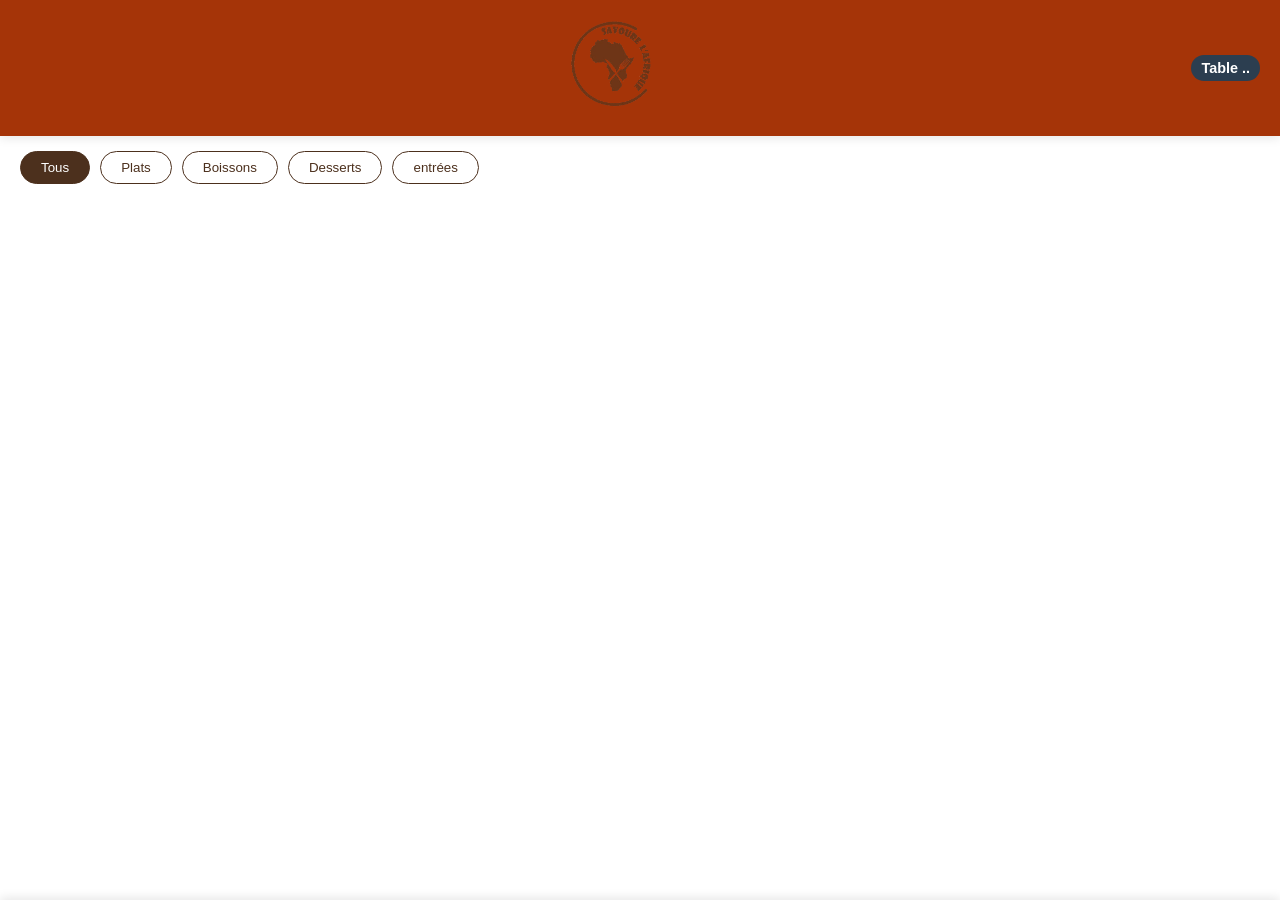
<file: index.html>
<!DOCTYPE html>
<html lang="fr">
<head>
    <meta charset="UTF-8">
    <meta name="viewport" content="width=device-width, initial-scale=1.0">
    <title>Savourd'afrique - Menu</title>
    <link rel="stylesheet" href="client.css">
</head>
<body>

    <header>
        <img src="images/logo1.png" alt="Logo" class="logo">
        <!-- <h1>Savourd'afrique</h1> -->
        <div class="table-badge" id="table-display">Table ..</div>
    </header>
    <div class="category-filters">
      <button class="filter-btn active" data-cat="tous">Tous</button>
      <button class="filter-btn" data-cat="Plats">Plats</button>
      <button class="filter-btn" data-cat="Boissons">Boissons</button>
      <button class="filter-btn" data-cat="Desserts">Desserts</button>
      <button class="filter-btn" data-cat="entrées">entrées</button>
    </div>
    <main id="menu-container" class="menu-section">
        </main>

    <div class="floating-cart" id="cart-bar">
        <div class="cart-summary" id="cart-text">0 article - 0.00 €</div>
        <button class="btn-checkout" id="btn-checkout">Commander</button>
    </div>

    <div id="modal-overlay" class="overlay">
        <div class="modal">
            <h3>Confirmer la commande ?</h3>
            <p id="modal-details">Table 5 • Total: 14.50 €</p>
            <div class="modal-btns">
                <button class="btn-cancel" id="btn-cancel">Annuler</button>
                <button class="btn-confirm" id="btn-confirm">Envoyer en cuisine</button>
            </div>
        </div>
    </div>

    <div id="options-overlay" class="overlay">
        <div class="modal">
            <h3 id="opt-title">Personnaliser</h3>
            <p>Choisissez votre accompagnement :</p>
            <div id="options-list" class="options-container"></div>
            <div class="modal-btns">
                <button class="btn-cancel" onclick="closeOptions()">Annuler</button>
                <button class="btn-confirm" id="btn-add-final">Ajouter au panier</button>
            </div>
        </div>
    </div>

    <script src="https://cdn.socket.io/4.6.1/socket.io.min.js"></script>
    <script src="client.js"></script>
</body>
</html>
</file>
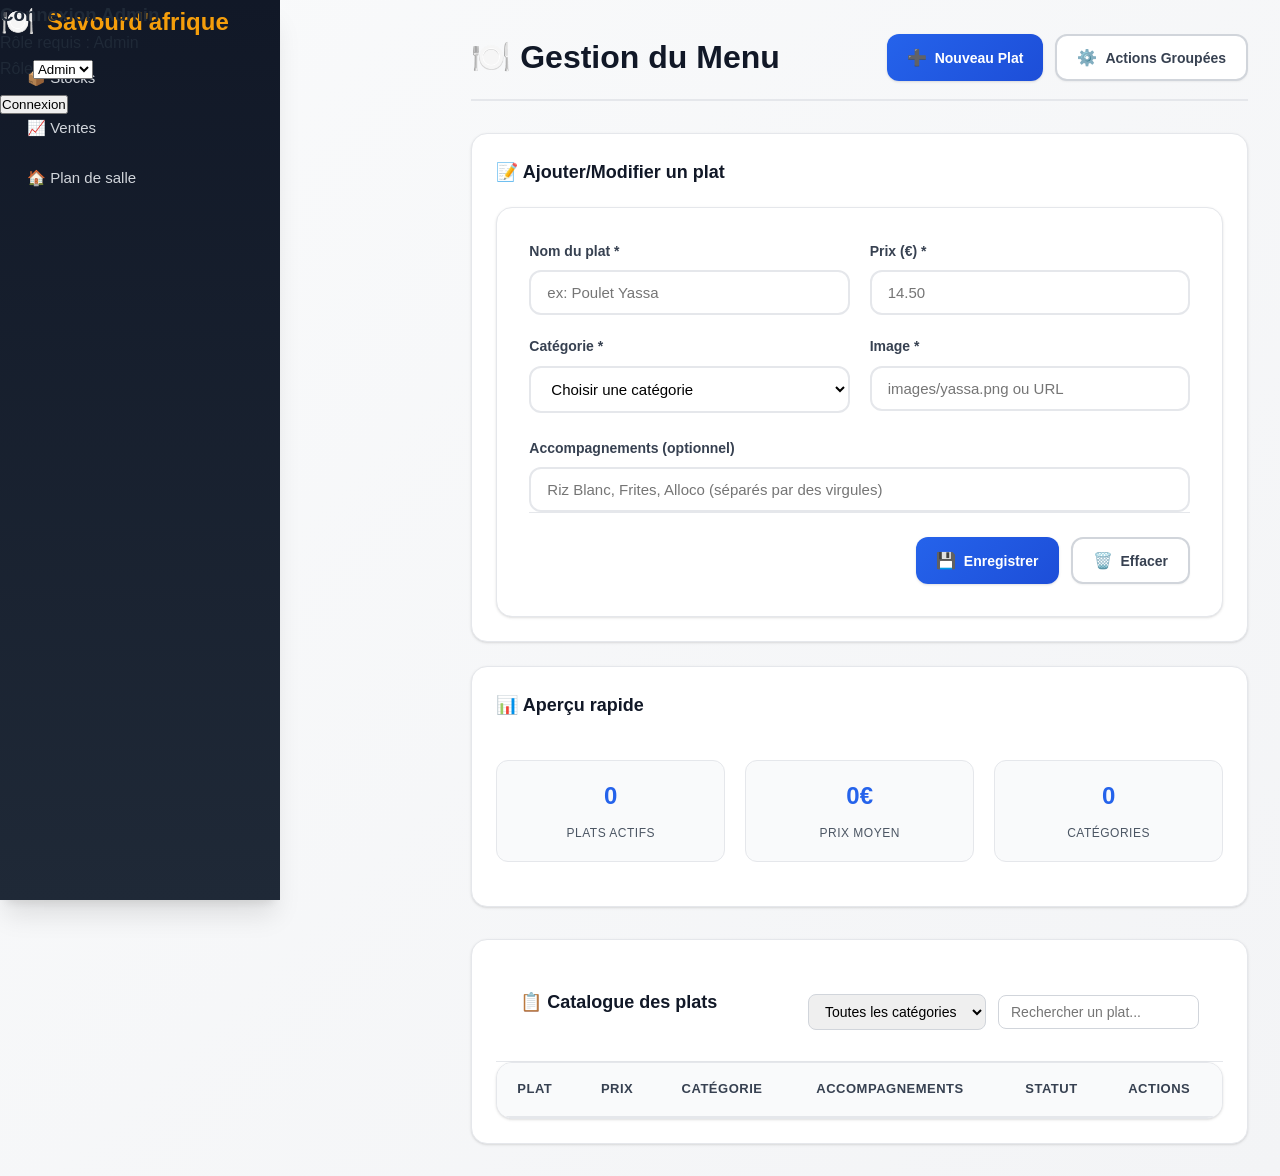
<file: admin.html>
<!DOCTYPE html>
<html lang="fr">
<head>
    <meta charset="UTF-8">
    <meta name="viewport" content="width=device-width, initial-scale=1.0">
    <title>Dashboard Admin - Savourd'afrique</title>
    <link rel="stylesheet" href="admin.css">
</head>
<body>

    <div id="login-overlay" class="overlay" style="display:flex; z-index:2000;">
        <div class="modal" style="max-width:320px;">
            <h3>Connexion Admin</h3>
            <p>Rôle requis : Admin</p>
            <div class="modal-row"><label>Rôle</label><select id="login-role"><option value="Admin">Admin</option></select></div>
            <div class="modal-btns" style="margin-top:10px;"><button class="btn-confirm" id="btn-login">Connexion</button></div>
        </div>
    </div>

    <aside class="sidebar">
        <h2>Savourd'afrique</h2>
        <nav>
            <button onclick="showSection('stocks')">📦 Stocks</button>
            <button onclick="showSection('ventes')">📈 Ventes</button>
            <button onclick="showSection('salle')">🏠 Plan de salle</button>
        </nav>
    </aside>

    <main class="content">
        <section id="stocks" class="admin-section">
            <div class="section-header">
                <h1>🍽️ Gestion du Menu</h1>
                <div class="header-actions">
                    <button id="add-new-item" class="btn-primary" onclick="clearMenuForm()">
                        <span class="btn-icon">➕</span> Nouveau Plat
                    </button>
                    <button id="bulk-actions" class="btn-secondary">
                        <span class="btn-icon">⚙️</span> Actions Groupées
                    </button>
                </div>
            </div>

            <div class="dashboard-grid">
                <div class="dashboard-card">
                    <h3>📝 Ajouter/Modifier un plat</h3>
                    <form id="menu-form" class="menu-form modern" onsubmit="return false;">
                        <div class="form-grid">
                            <div class="form-group">
                                <label for="plat-name">Nom du plat *</label>
                                <input type="text" id="plat-name" placeholder="ex: Poulet Yassa" required>
                            </div>
                            <div class="form-group">
                                <label for="plat-price">Prix (€) *</label>
                                <input type="number" id="plat-price" step="0.01" min="0" placeholder="14.50" required>
                            </div>
                            <div class="form-group">
                                <label for="plat-category">Catégorie *</label>
                                <select id="plat-category" required>
                                    <option value="">Choisir une catégorie</option>
                                    <option value="Plats">🍽️ Plats</option>
                                    <option value="Boissons">🥤 Boissons</option>
                                    <option value="Desserts">🍰 Desserts</option>
                                    <option value="Entrée">🥗 entrées</option>
                                </select>
                            </div>
                            <div class="form-group">
                                <label for="plat-image">Image *</label>
                                <input type="text" id="plat-image" placeholder="images/yassa.png ou URL" required>
                            </div>
                        </div>
                        <div class="form-group full-width">
                            <label for="plat-acc">Accompagnements (optionnel)</label>
                            <input type="text" id="plat-acc" placeholder="Riz Blanc, Frites, Alloco (séparés par des virgules)">
                        </div>
                        <div class="form-actions">
                            <button id="add-menu-item" type="button" class="btn-primary">
                                <span class="btn-icon">💾</span> Enregistrer
                            </button>
                            <button id="clear-menu-form" type="button" class="btn-secondary">
                                <span class="btn-icon">🗑️</span> Effacer
                            </button>
                        </div>
                    </form>
                </div>

                <div class="dashboard-card">
                    <h3>📊 Aperçu rapide</h3>
                    <div class="menu-preview">
                        <div class="preview-stats">
                            <div class="preview-stat">
                                <span class="stat-number" id="total-menu-items">0</span>
                                <span class="stat-label">Plats actifs</span>
                            </div>
                            <div class="preview-stat">
                                <span class="stat-number" id="avg-price">0€</span>
                                <span class="stat-label">Prix moyen</span>
                            </div>
                            <div class="preview-stat">
                                <span class="stat-number" id="categories-count">0</span>
                                <span class="stat-label">Catégories</span>
                            </div>
                        </div>
                    </div>
                </div>
            </div>

            <div class="dashboard-card full-width">
                <div class="table-header">
                    <h3>📋 Catalogue des plats</h3>
                    <div class="table-filters">
                        <select id="category-filter">
                            <option value="">Toutes les catégories</option>
                            <option value="Plats">🍽️ Plats</option>
                            <option value="Boissons">🥤 Boissons</option>
                            <option value="Desserts">🍰 Desserts</option>
                            <option value="Entrée">🥗 entrées</option>
                        </select>
                        <input type="text" id="search-filter" placeholder="Rechercher un plat...">
                    </div>
                </div>
                <div class="table-container">
                    <table class="admin-table modern">
                        <thead>
                            <tr>
                                <th>Plat</th>
                                <th>Prix</th>
                                <th>Catégorie</th>
                                <th>Accompagnements</th>
                                <th>Statut</th>
                                <th>Actions</th>
                            </tr>
                        </thead>
                        <tbody id="stock-list"></tbody>
                    </table>
                </div>
            </div>
        </section>

        <section id="ventes" class="admin-section" style="display:none;">
            <div class="section-header">
                <h1>📊 Analyse des Ventes</h1>
                <div class="header-actions">
                    <button id="refresh-sales" class="btn-primary">
                        <span class="btn-icon">🔄</span> Actualiser
                    </button>
                    <button id="export-report" class="btn-secondary">
                        <span class="btn-icon">📥</span> Exporter CSV
                    </button>
                </div>
            </div>

            <div class="stats-overview">
                <div class="stat-card primary">
                    <div class="stat-icon">💰</div>
                    <div class="stat-content">
                        <h3>Chiffre d'Affaires</h3>
                        <p id="total-revenue" class="stat-value">0.00 €</p>
                        <small class="stat-change positive">+12.5% ce mois</small>
                    </div>
                </div>
                <div class="stat-card">
                    <div class="stat-icon">📋</div>
                    <div class="stat-content">
                        <h3>Total Commandes</h3>
                        <p id="total-orders" class="stat-value">0</p>
                        <small class="stat-change">Aujourd'hui</small>
                    </div>
                </div>
                <div class="stat-card">
                    <div class="stat-icon">🍽️</div>
                    <div class="stat-content">
                        <h3>Articles Vendus</h3>
                        <p id="total-items" class="stat-value">0</p>
                        <small class="stat-change">Ce soir</small>
                    </div>
                </div>
                <div class="stat-card">
                    <div class="stat-icon">⭐</div>
                    <div class="stat-content">
                        <h3>Note Moyenne</h3>
                        <p class="stat-value">4.8/5</p>
                        <small class="stat-change positive">+0.2 ce mois</small>
                    </div>
                </div>
            </div>

            <div class="dashboard-grid">
                <div class="dashboard-card">
                    <h3>🏆 Plats les plus populaires</h3>
                    <div id="popular-items" class="popular-items-list">
                        <!-- Rempli dynamiquement -->
                    </div>
                </div>

                <div class="dashboard-card">
                    <h3>📈 Évolution des ventes</h3>
                    <div id="sales-chart" class="chart-container">
                        <!-- Graphique dynamique -->
                    </div>
                </div>
            </div>

            <div class="dashboard-card full-width">
                <h3>📝 Historique des commandes</h3>
                <div class="table-container">
                    <table class="admin-table modern">
                        <thead>
                            <tr>
                                <th>Table</th>
                                <th>Montant</th>
                                <th>Statut</th>
                                <th>Date/Heure</th>
                                <th>Actions</th>
                            </tr>
                        </thead>
                        <tbody id="sales-list"></tbody>
                    </table>
                </div>
            </div>
        </section>

        <section id="salle" class="admin-section" style="display:none;">
            <h1>Plan de Salle</h1>
            <div class="floor-plan" id="floor-plan"></div>
        </section>
    </main>

    <script src="https://cdn.socket.io/4.6.1/socket.io.min.js"></script>
    <script src="admin.js"></script>
</body>
</html>
</file>
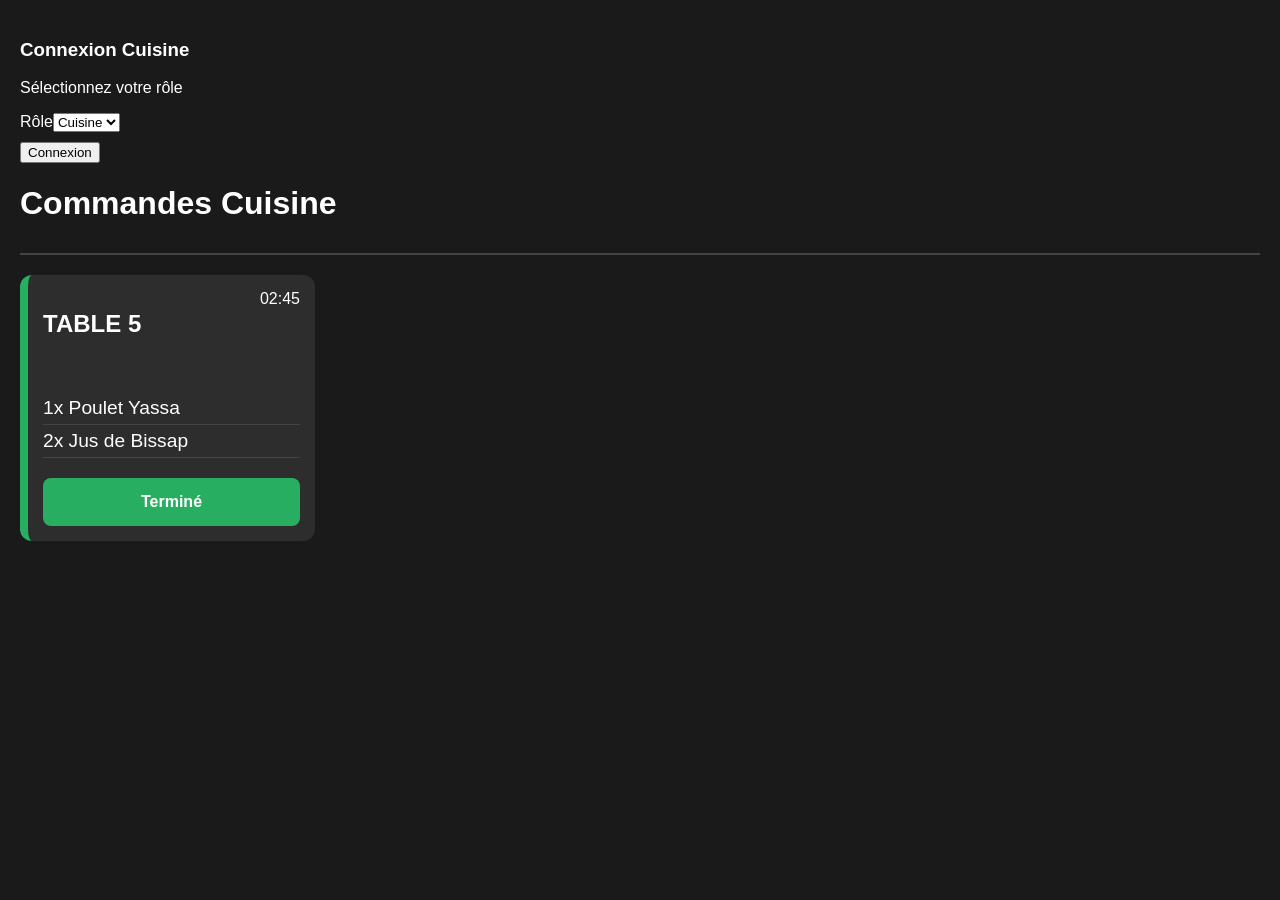
<file: cuisine.html>
<!DOCTYPE html>
<html lang="fr">
<head>
    <meta charset="UTF-8">
    <meta name="viewport" content="width=device-width, initial-scale=1.0">
    <title>Cuisine - Savourd'afrique</title>
    <link rel="stylesheet" href="cuisine.css">
</head>
<body>

    <div id="login-overlay" class="overlay" style="display:flex;">
        <div class="modal" style="max-width:320px;">
            <h3>Connexion Cuisine</h3>
            <p>Sélectionnez votre rôle</p>
            <div class="modal-row"><label>Rôle</label><select id="login-role"><option value="Cuisine">Cuisine</option></select></div>
            <div class="modal-btns" style="margin-top:10px;"><button class="btn-confirm" id="btn-login">Connexion</button></div>
        </div>
    </div>

    <header class="cuisine-header">
        <h1>Commandes Cuisine</h1>
        <div id="status-dot"></div>
    </header>

    <main id="orders-container" class="orders-grid">
        <div class="order-card">
            <div class="order-header">
                <h2>TABLE 5</h2>
                <span class="timer">02:45</span>
            </div>
            <ul class="order-items">
                <li>1x Poulet Yassa</li>
                <li>2x Jus de Bissap</li>
            </ul>
            <button class="btn-done">Terminé</button>
        </div>
    </main>

    <audio id="notif-sound" src="https://assets.mixkit.co/active_storage/sfx/2869/2869-preview.mp3"></audio>
    <script src="https://cdn.socket.io/4.6.1/socket.io.min.js"></script>
    <script src="cuisine.js"></script>
</body>
</html>
</file>
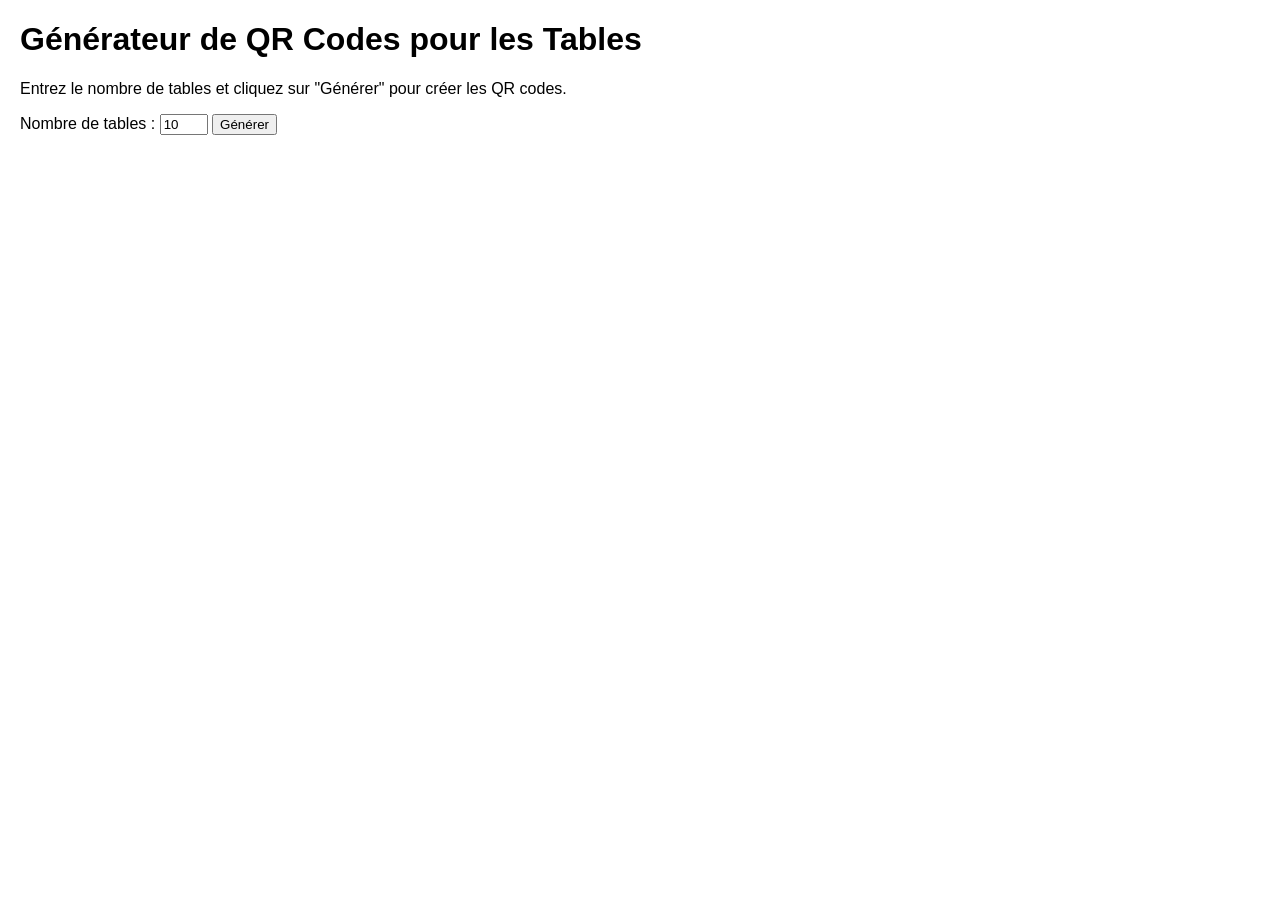
<file: qrcodes.html>
<!--<!DOCTYPE html>
<html lang="fr">
<head>
  <meta charset="utf-8">
  <meta name="viewport" content="width=device-width,initial-scale=1">
  <title>QR Codes avec SA au centre</title>
  <style>
    body { font-family: Arial, sans-serif; margin: 20px; background:#f7f7f7; }
    .controls { margin-bottom: 12px; }
    .qr-container { display:flex; flex-wrap:wrap; gap:20px; }
    .qr-item {
      background:#fff; border:1px solid #ddd; padding:12px; width:220px; box-sizing:border-box;
      text-align:center; box-shadow:0 1px 3px rgba(0,0,0,0.05);
    }
    .qr-canvas { display:block; margin:0 auto 8px; background:#fff; }
    .qr-actions { display:flex; gap:8px; justify-content:center; margin-top:8px; }
    button, a.download-link { background:#007bff; color:#fff; border:none; padding:6px 10px; border-radius:4px; cursor:pointer; text-decoration:none; font-size:14px; }
    button.secondary { background:#6c757d; }
    @media print {
      body * { visibility:hidden; }
      .print-area, .print-area * { visibility:visible; }
      .print-area { position:absolute; left:0; top:0; width:100%; }
    }
  </style>
</head>
<body>
  <h1>Générateur de QR Codes (SA au centre)</h1>

  <div class="controls">
    <label for="numTables">Nombre de tables :</label>
    <input type="number" id="numTables" value="10" min="1" max="50">
    <button id="generateBtn">Générer</button>
    <button id="printAllBtn" class="secondary">Imprimer tout</button>
  </div>

  <div id="qrContainer" class="qr-container"></div>

  <script>
    // Configuration
    const OUTPUT_SIZE = 300;      // taille du canvas final en px
    const BRAND_TEXT = 'SA';      // texte au centre
    const BRAND_BG = '#ffffff';   // couleur du rond central
    const BRAND_FG = '#000000';   // couleur du texte SA
    const LOGO_AS_IMAGE = false;  // true si tu veux utiliser une image logo au centre
    const LOGO_SRC = '/images/sa-logo.png'; // chemin si LOGO_AS_IMAGE = true

    // Construis l'URL du QR côté serveur (adapte si nécessaire)
    function qrUrlForTable(i) {
      // Exemple : endpoint qui renvoie une image PNG du QR
      return `/api/qrcode/${i}`;
    }

    function generateQRs() {
      const num = parseInt(document.getElementById('numTables').value, 10) || 1;
      const container = document.getElementById('qrContainer');
      container.innerHTML = '';

      for (let i = 1; i <= num; i++) {
        const item = document.createElement('div');
        item.className = 'qr-item';

        const title = document.createElement('h3');
        title.textContent = `Table ${i}`;
        item.appendChild(title);

        const canvas = document.createElement('canvas');
        canvas.width = OUTPUT_SIZE;
        canvas.height = OUTPUT_SIZE;
        canvas.className = 'qr-canvas';
        item.appendChild(canvas);

        const caption = document.createElement('p');
        caption.textContent = 'Scannez pour commander';
        item.appendChild(caption);

        const actions = document.createElement('div');
        actions.className = 'qr-actions';

        const downloadLink = document.createElement('a');
        downloadLink.className = 'download-link';
        downloadLink.textContent = 'Télécharger';
        downloadLink.href = '#';
        downloadLink.setAttribute('download', `qr-table-${i}.png`);

        const printBtn = document.createElement('button');
        printBtn.textContent = 'Imprimer';
        printBtn.onclick = () => printCanvas(canvas);

        actions.appendChild(downloadLink);
        actions.appendChild(printBtn);
        item.appendChild(actions);

        container.appendChild(item);

        // Charger l'image du QR depuis le serveur, puis dessiner et superposer SA
        const img = new Image();
        // si ton endpoint est sur un autre domaine et autorise CORS, décommenter :
        // img.crossOrigin = 'anonymous';
        img.onload = () => {
          const ctx = canvas.getContext('2d');
          // fond blanc
          ctx.fillStyle = '#ffffff';
          ctx.fillRect(0,0,OUTPUT_SIZE,OUTPUT_SIZE);
          // dessiner l'image du QR en la centrant / redimensionnant
          // on suppose que l'image serveur est carrée ; on l'étire pour OUTPUT_SIZE
          ctx.drawImage(img, 0, 0, OUTPUT_SIZE, OUTPUT_SIZE);

          // dessiner un rond blanc au centre pour le logo
          const cx = OUTPUT_SIZE / 2;
          const cy = OUTPUT_SIZE / 2;
          const radius = OUTPUT_SIZE * 0.14; // ajuste la taille du rond central
          ctx.beginPath();
          ctx.fillStyle = BRAND_BG;
          ctx.arc(cx, cy, radius, 0, Math.PI * 2);
          ctx.fill();

          if (LOGO_AS_IMAGE) {
            // dessiner une image logo au centre
            const logo = new Image();
            logo.crossOrigin = 'anonymous';
            logo.onload = () => {
              const logoSize = radius * 2 * 0.95;
              ctx.drawImage(logo, cx - logoSize/2, cy - logoSize/2, logoSize, logoSize);
              downloadLink.href = canvas.toDataURL('image/png');
            };
            logo.onerror = () => {
              // fallback texte si image non trouvée
              drawBrandText(ctx, cx, cy, radius);
              downloadLink.href = canvas.toDataURL('image/png');
            };
            logo.src = LOGO_SRC;
          } else {
            // dessiner le texte SA
            drawBrandText(ctx, cx, cy, radius);
            downloadLink.href = canvas.toDataURL('image/png');
          }
        };

        img.onerror = () => {
          // si l'image serveur ne répond pas, afficher message et générer un QR client fallback
          const ctx = canvas.getContext('2d');
          ctx.fillStyle = '#fff';
          ctx.fillRect(0,0,OUTPUT_SIZE,OUTPUT_SIZE);
          ctx.fillStyle = '#000';
          ctx.font = '16px Arial';
          ctx.textAlign = 'center';
          ctx.textBaseline = 'middle';
          ctx.fillText('QR non disponible', OUTPUT_SIZE/2, OUTPUT_SIZE/2);
          downloadLink.href = canvas.toDataURL('image/png');
        };

        img.src = qrUrlForTable(i);
      }
    }

    function drawBrandText(ctx, cx, cy, radius) {
      ctx.fillStyle = BRAND_FG;
      const fontSize = Math.floor(radius * 1.1);
      ctx.font = `bold ${fontSize}px Arial`;
      ctx.textAlign = 'center';
      ctx.textBaseline = 'middle';
      ctx.fillText(BRAND_TEXT, cx, cy);
    }

    // Imprimer un canvas seul
    function printCanvas(canvas) {
      const dataUrl = canvas.toDataURL('image/png');
      const w = window.open('', '_blank');
      w.document.write(`<html><head><title>Imprimer QR</title></head><body style="margin:0;display:flex;align-items:center;justify-content:center;height:100vh;"><img src="${dataUrl}" style="width:350px;height:350px;"></body></html>`);
      w.document.close();
      w.focus();
      w.print();
    }

    // Imprimer tous les QR
    function printAll() {
      const container = document.getElementById('qrContainer');
      const canvases = container.querySelectorAll('canvas');
      const w = window.open('', '_blank');
      w.document.write('<html><head><title>Imprimer QR Codes</title><style>body{font-family:Arial,sans-serif;} .qr{display:inline-block;margin:10px;text-align:center;}</style></head><body>');
      canvases.forEach((c, idx) => {
        const data = c.toDataURL('image/png');
        w.document.write(`<div class="qr"><h4>Table ${idx+1}</h4><img src="${data}" style="width:260px;height:260px;"></div>`);
      });
      w.document.write('</body></html>');
      w.document.close();
      w.focus();
      w.print();
    }

    // Événements
    document.getElementById('generateBtn').addEventListener('click', generateQRs);
    document.getElementById('printAllBtn').addEventListener('click', printAll);

    // Générer par défaut
    generateQRs();
  </script>
</body>
</html>-->






<!DOCTYPE html>
<html lang="fr">
<head>
    <meta charset="UTF-8">
    <meta name="viewport" content="width=device-width, initial-scale=1.0">
    <title>Générateur de QR Codes - Savour d'Afrique</title>
    <style>
        body { font-family: Arial, sans-serif; margin: 20px; }
        .qr-container { display: flex; flex-wrap: wrap; gap: 20px; }
        .qr-item { border: 1px solid #ccc; padding: 10px; text-align: center; }
        img { max-width: 150px; }

        .download-btn {
    display: inline-block;
    margin-top: 10px;
    padding: 8px 12px;
    background: #1e88e5;
    color: white;
    text-decoration: none;
    border-radius: 6px;
    font-weight: bold;
}

.download-btn:hover {
    background: #1565c0;
}
    </style>
</head>
<body>
    <h1>Générateur de QR Codes pour les Tables</h1>
    <p>Entrez le nombre de tables et cliquez sur "Générer" pour créer les QR codes.</p>
    <label for="numTables">Nombre de tables :</label>
    <input type="number" id="numTables" value="10" min="1" max="50">
    <button onclick="generateQRs()">Générer</button>
    <div id="qrContainer" class="qr-container"></div>

    <!--<script>
        function generateQRs() {
            const numTables = document.getElementById('numTables').value;
            const container = document.getElementById('qrContainer');
            container.innerHTML = '';
            for (let i = 1; i <= numTables; i++) {
                const div = document.createElement('div');
                div.className = 'qr-item';
                div.innerHTML = `
                    <h3>Table ${i}</h3>
                    <img src="https://savour-backend-1.onrender.com/api/qrcode/${i}" alt="QR Code Table ${i}">
                    <p>Scannez pour commander</p>
                `;
                container.appendChild(div);
            }
        }
        // Générer par défaut
        generateQRs();
    </script>-->
    <!--<script>
    function generateQRs() {
        const numTables = document.getElementById('numTables').value;
        const container = document.getElementById('qrContainer');
        container.innerHTML = '';

        for (let i = 1; i <= numTables; i++) {
            const qrUrl = `https://savour-backend-1.onrender.com/api/qrcode/${i}`;

            const div = document.createElement('div');
            div.className = 'qr-item';

            div.innerHTML = `
                <h3>Table ${i}</h3>
                <img src="${qrUrl}" alt="QR Code Table ${i}">
                <p>Scannez pour commander</p>

                -- Bouton de téléchargement --
                <a href="${qrUrl}" download="qr-table-${i}.png" class="download-btn">
                    Télécharger le QR
                </a>
            `;

            container.appendChild(div);
        }
    }

    // Générer par défaut
    generateQRs();
</script>-->



<script>
    async function generateQRs() {
        const numTables = document.getElementById('numTables').value;
        const container = document.getElementById('qrContainer');
        container.innerHTML = '';

        for (let i = 1; i <= numTables; i++) {
            const qrUrl = `https://savour-backend-1.onrender.com/api/qrcode/${i}`;

            // Charger le QR code
            const qrImg = new Image();
            qrImg.crossOrigin = "anonymous";
            qrImg.src = qrUrl;

            await new Promise(resolve => qrImg.onload = resolve);

            // Canvas pour fusionner QR + texte
            const canvas = document.createElement("canvas");
            const ctx = canvas.getContext("2d");

            const size = 500;
            canvas.width = size;
            canvas.height = size;

            // Dessiner le QR code
            ctx.drawImage(qrImg, 0, 0, size, size);

            // Ajouter un cercle blanc derrière SA
            const circleSize = 140;
            ctx.fillStyle = "white";
            ctx.beginPath();
            ctx.arc(size / 2, size / 2, circleSize / 2, 0, Math.PI * 2);
            ctx.fill();

            // Ajouter le texte SA
            ctx.font = "bold 90px Arial";
            ctx.fillStyle = "rgb(165, 52, 8)";  // TA COULEUR EXACTE
            ctx.textAlign = "center";
            ctx.textBaseline = "middle";
            ctx.fillText("SA", size / 2, size / 2);

            // Convertir en image finale
            const finalQR = canvas.toDataURL("image/png");

            // Création du bloc HTML
            const div = document.createElement('div');
            div.className = 'qr-item';

            div.innerHTML = `
                <h3>Table ${i}</h3>
                <img src="${finalQR}" alt="QR Code Table ${i}">
                <p>Scannez pour commander</p>

                <a href="${finalQR}" download="qr-table-${i}.png" class="download-btn">
                    Télécharger le QR
                </a>
            `;

            container.appendChild(div);
        }
    }

    generateQRs();
</script>
</body>
</html>
</file>
<file: client.css>
/* Variables de couleurs*/ 
:root {
    --primary: #4c301d;/*#D35400;*/ /* Orange chaud Savourd'afrique */
    --bg-color: #fff;
    --text-color: #2C3E50;
    --card-bg: #fff;
}

* {
    box-sizing: border-box;
    margin: 0;
    padding: 0;
    font-family: 'Segoe UI', Tahoma, Geneva, Verdana, sans-serif;
}

body {
    background-color: var(--bg-color);
    color: var(--text-color);
    padding-bottom: 80px; /* Espace pour le panier flottant */
    /*background-image: url('https://www.transparenttextures.com/patterns/food.png');*/
}

/* En-tête (Sticky Header) */
header {
    position: sticky;
    top: 0;
    background-color: var(--card-bg);
    padding: 15px 20px;
    display: flex;
    justify-content: space-between;
    align-items: center;
    box-shadow: 0 2px 10px rgba(0,0,0,0.1);
    z-index: 100;
    background-color: rgb(165, 52, 8);
}

.logo {
  display: block;
  margin: 0 auto;
  max-width: 150px;
  height: auto;
}


header h1 {
    font-size: 1.2rem;
    color: var(--primary);
}

.table-badge {
    background-color: var(--text-color);
    color: white;
    padding: 5px 10px;
    border-radius: 20px;
    font-weight: bold;
    font-size: 0.9rem;
}

/* Le Menu */
.menu-section {
    padding: 20px;
}

.category-title {
    margin-bottom: 15px;
    font-size: 1.5rem;
    border-bottom: 2px solid var(--primary);
    display: inline-block;
}

.menu-grid {
    display: grid;
    grid-template-columns: 1fr;
    gap: 15px;
}

.menu-item {
    background-color: var(--card-bg);
    padding: 15px;
    border-radius: 10px;
    display: flex;
    justify-content: space-between;
    align-items: center;
    box-shadow: 0 2px 5px rgba(0,0,0,0.05);
}

.item-info h3 {
    font-size: 1.1rem;
    margin-bottom: 5px;
}

.item-price {
    color: var(--primary);
    font-weight: bold;
}

.btn-add {
    background-color: var(--primary);
    color: white;
    border: none;
    width: 40px;
    height: 40px;
    border-radius: 50%;
    font-size: 1.5rem;
    cursor: pointer;
    transition: transform 0.1s;
}


.btn-remove {
    background-color: var(--primary);
    color: white;
    border: none;
    width: 40px;
    height: 40px;
    border-radius: 50%;
    font-size: 1.5rem;
    cursor: pointer;
    transition: transform 0.1s;
}



.btn-add:active {
    transform: scale(0.9);
}

/* Panier Flottant */
.floating-cart {
    position: fixed;
    bottom: 0;
    left: 0;
    width: 100%;
    background-color: var(--card-bg);
    padding: 15px 20px;
    box-shadow: 0 -2px 10px rgba(0,0,0,0.1);
    display: flex;
    justify-content: space-between;
    align-items: center;
    transform: translateY(100%);
    transition: transform 0.3s ease-in-out;
    z-index: 100;
}

.floating-cart.active {
    transform: translateY(0);
}

.cart-summary {
    font-weight: bold;
    font-size: 1.1rem;
}

.btn-checkout {
    background-color: #27AE60;
    color: white;
    border: none;
    padding: 10px 20px;
    border-radius: 25px;
    font-weight: bold;
    font-size: 1rem;
    cursor: pointer;
}
/* Style des Images */
.item-img {
    width: 80px;
    height: 80px;
    object-fit: cover;
    border-radius: 8px;
    margin-right: 15px;
}

.menu-item {
    display: flex;
    align-items: center; /* Aligner image + texte + bouton */
    padding: 10px;
}

.item-info {
    flex-grow: 1; /* Prend tout l'espace central */
}

/* POP-UP / MODALE */
.overlay {
    position: fixed;
    top: 0; left: 0; width: 100%; height: 100%;
    background: rgba(0,0,0,0.7);
    display: none; /* Caché */
    justify-content: center;
    align-items: center;
    z-index: 1000;
}

.modal {
    background: white;
    padding: 25px;
    border-radius: 15px;
    width: 85%;
    max-width: 400px;
    text-align: center;
}

.modal h3 { margin-bottom: 10px; color: var(--primary); }
.modal p { margin-bottom: 20px; font-weight: bold; }

.modal-btns { display: flex; gap: 10px; }

.btn-confirm { background: #27AE60; color: white; border: none; padding: 12px; flex: 1; border-radius: 8px; font-weight: bold; cursor: pointer; }
.btn-cancel { background: #E74C3C; color: white; border: none; padding: 12px; flex: 1; border-radius: 8px; font-weight: bold; cursor: pointer; }


.category-filters {
    display: flex;
    gap: 10px;
    padding: 15px 20px;
    overflow-x: auto; /* Pour scroller sur mobile si trop de catégories */
}

.filter-btn {
    padding: 8px 20px;
    border-radius: 20px;
    border: 1px solid var(--primary);
    background: white;
    color: var(--primary);
    white-space: nowrap;
    cursor: pointer;
}

.filter-btn.active {
    background: var(--primary);
    color: white;
}

.options-container {
    display: flex;
    flex-direction: column;
    gap: 10px;
    margin: 20px 0;
}

.opt-btn {
    padding: 12px;
    border: 2px solid #ddd;
    border-radius: 8px;
    background: white;
    font-weight: bold;
    cursor: pointer;
    transition: 0.2s;
}

.opt-btn.selected {
    border-color: var(--primary);
    background: #fdf2e9;
    color: var(--primary);
}
</file>
<file: admin.css>
/* ===========================================
   ADMIN DASHBOARD - SAAS THEME
   =========================================== */

:root {
    /* Couleurs principales */
    --primary-color: #2563eb;
    --primary-dark: #1d4ed8;
    --primary-light: #dbeafe;
    --secondary-color: #f59e0b;
    --accent-color: #dc2626;
    --success-color: #10b981;
    --warning-color: #f59e0b;
    --error-color: #ef4444;
    --info-color: #3b82f6;

    /* Neutres */
    --white: #ffffff;
    --gray-50: #f9fafb;
    --gray-100: #f3f4f6;
    --gray-200: #e5e7eb;
    --gray-300: #d1d5db;
    --gray-400: #9ca3af;
    --gray-500: #6b7280;
    --gray-600: #4b5563;
    --gray-700: #374151;
    --gray-800: #1f2937;
    --gray-900: #111827;

    /* Layout */
    --sidebar-width: 280px;
    --header-height: 70px;
    --border-radius: 12px;
    --border-radius-sm: 8px;
    --border-radius-lg: 16px;
    --shadow-sm: 0 1px 2px 0 rgb(0 0 0 / 0.05);
    --shadow: 0 1px 3px 0 rgb(0 0 0 / 0.1), 0 1px 2px -1px rgb(0 0 0 / 0.1);
    --shadow-md: 0 4px 6px -1px rgb(0 0 0 / 0.1), 0 2px 4px -2px rgb(0 0 0 / 0.1);
    --shadow-lg: 0 10px 15px -3px rgb(0 0 0 / 0.1), 0 4px 6px -4px rgb(0 0 0 / 0.1);
    --shadow-xl: 0 20px 25px -5px rgb(0 0 0 / 0.1), 0 8px 10px -6px rgb(0 0 0 / 0.1);

    /* Transitions */
    --transition-fast: 0.15s ease-in-out;
    --transition-normal: 0.3s ease-in-out;
    --transition-slow: 0.5s ease-in-out;
}

/* ===========================================
   RESET & BASE STYLES
   =========================================== */

* {
    margin: 0;
    padding: 0;
    box-sizing: border-box;
}

body {
    font-family: 'Inter', -apple-system, BlinkMacSystemFont, 'Segoe UI', Roboto, sans-serif;
    background: linear-gradient(135deg, var(--gray-50) 0%, var(--gray-100) 100%);
    color: var(--gray-800);
    line-height: 1.6;
    min-height: 100vh;
    display: flex;
}

/* ===========================================
   SIDEBAR
   =========================================== */

.sidebar {
    width: var(--sidebar-width);
    background: linear-gradient(180deg, var(--gray-900) 0%, var(--gray-800) 100%);
    color: var(--white);
    padding: 0;
    position: fixed;
    height: 100vh;
    left: 0;
    top: 0;
    z-index: 100;
    box-shadow: var(--shadow-xl);
    overflow-y: auto;
}

.sidebar-header {
    padding: 24px;
    border-bottom: 1px solid var(--gray-700);
    background: rgba(255, 255, 255, 0.05);
}

.sidebar h2 {
    color: var(--secondary-color);
    font-size: 24px;
    font-weight: 700;
    margin-bottom: 8px;
    display: flex;
    align-items: center;
    gap: 12px;
}

.sidebar h2::before {
    content: "🍽️";
    font-size: 28px;
}

.sidebar-subtitle {
    color: var(--gray-400);
    font-size: 14px;
    font-weight: 500;
}

.sidebar-nav {
    padding: 16px 0;
}

.sidebar button {
    width: 100%;
    padding: 16px 24px;
    border: none;
    background: transparent;
    color: var(--gray-300);
    text-align: left;
    cursor: pointer;
    font-size: 15px;
    font-weight: 500;
    transition: all var(--transition-fast);
    position: relative;
    display: flex;
    align-items: center;
    gap: 12px;
    border-left: 3px solid transparent;
}

.sidebar button:hover {
    background: rgba(255, 255, 255, 0.08);
    color: var(--white);
    border-left-color: var(--secondary-color);
}

.sidebar button.active {
    background: rgba(37, 99, 235, 0.15);
    color: var(--white);
    border-left-color: var(--primary-color);
    font-weight: 600;
}

.sidebar button::before {
    font-size: 18px;
    width: 20px;
    text-align: center;
}

/* ===========================================
   MAIN CONTENT
   =========================================== */

.content {
    flex: 1;
    margin-left: var(--sidebar-width);
    padding: 32px;
    overflow-y: auto;
    min-height: 100vh;
}

/* ===========================================
   DASHBOARD COMPONENTS
   =========================================== */

.section-header {
    display: flex;
    justify-content: space-between;
    align-items: center;
    margin-bottom: 32px;
    padding-bottom: 16px;
    border-bottom: 2px solid var(--gray-200);
}

.section-header h1 {
    font-size: 32px;
    font-weight: 700;
    color: var(--gray-900);
    display: flex;
    align-items: center;
    gap: 12px;
}

.header-actions {
    display: flex;
    gap: 12px;
}

/* Buttons */
.btn-primary, .btn-secondary {
    display: inline-flex;
    align-items: center;
    gap: 8px;
    padding: 12px 20px;
    border-radius: var(--border-radius);
    font-weight: 600;
    font-size: 14px;
    cursor: pointer;
    transition: all var(--transition-fast);
    border: none;
    text-decoration: none;
}

.btn-primary {
    background: linear-gradient(135deg, var(--primary-color) 0%, var(--primary-dark) 100%);
    color: var(--white);
    box-shadow: var(--shadow);
}

.btn-primary:hover {
    transform: translateY(-2px);
    box-shadow: var(--shadow-md);
    background: linear-gradient(135deg, var(--primary-dark) 0%, #1e40af 100%);
}

.btn-secondary {
    background: var(--white);
    color: var(--gray-700);
    border: 2px solid var(--gray-300);
    box-shadow: var(--shadow-sm);
}

.btn-secondary:hover {
    background: var(--gray-50);
    border-color: var(--gray-400);
    transform: translateY(-1px);
}

.btn-icon {
    font-size: 16px;
}

/* Dashboard Grid */
.dashboard-grid {
    display: grid;
    grid-template-columns: repeat(auto-fit, minmax(400px, 1fr));
    gap: 24px;
    margin-bottom: 32px;
}

.dashboard-card {
    background: var(--white);
    border-radius: var(--border-radius-lg);
    padding: 24px;
    box-shadow: var(--shadow);
    border: 1px solid var(--gray-200);
    transition: all var(--transition-normal);
}

.dashboard-card:hover {
    box-shadow: var(--shadow-md);
    transform: translateY(-2px);
}

.dashboard-card h3 {
    font-size: 18px;
    font-weight: 600;
    color: var(--gray-900);
    margin-bottom: 20px;
    display: flex;
    align-items: center;
    gap: 8px;
}

.dashboard-card.full-width {
    grid-column: 1 / -1;
}

/* Stats Overview */
.stats-overview {
    display: grid;
    grid-template-columns: repeat(auto-fit, minmax(280px, 1fr));
    gap: 20px;
    margin-bottom: 32px;
}

.stat-card {
    background: var(--white);
    border-radius: var(--border-radius-lg);
    padding: 24px;
    box-shadow: var(--shadow);
    border: 1px solid var(--gray-200);
    display: flex;
    align-items: center;
    gap: 16px;
    transition: all var(--transition-normal);
}

.stat-card:hover {
    transform: translateY(-2px);
    box-shadow: var(--shadow-md);
}

.stat-card.primary {
    background: linear-gradient(135deg, var(--primary-color) 0%, var(--primary-dark) 100%);
    color: var(--white);
    border: none;
}

.stat-icon {
    font-size: 32px;
    width: 64px;
    height: 64px;
    display: flex;
    align-items: center;
    justify-content: center;
    background: rgba(255, 255, 255, 0.2);
    border-radius: var(--border-radius);
}

.stat-content h3 {
    font-size: 14px;
    font-weight: 500;
    margin-bottom: 4px;
    opacity: 0.9;
}

.stat-value {
    font-size: 28px;
    font-weight: 700;
    margin-bottom: 4px;
}

.stat-change {
    font-size: 12px;
    font-weight: 500;
}

.stat-change.positive {
    color: var(--success-color);
}

.stat-change.negative {
    color: var(--error-color);
}

/* ===========================================
   FORMS
   =========================================== */

.menu-form.modern {
    background: var(--white);
    border-radius: var(--border-radius-lg);
    padding: 32px;
    box-shadow: var(--shadow);
    border: 1px solid var(--gray-200);
}

.form-grid {
    display: grid;
    grid-template-columns: repeat(auto-fit, minmax(250px, 1fr));
    gap: 20px;
    margin-bottom: 24px;
}

.form-group {
    display: flex;
    flex-direction: column;
    gap: 8px;
}

.form-group.full-width {
    grid-column: 1 / -1;
}

.form-group label {
    font-weight: 600;
    color: var(--gray-700);
    font-size: 14px;
}

.form-group input,
.form-group select {
    padding: 12px 16px;
    border: 2px solid var(--gray-200);
    border-radius: var(--border-radius);
    font-size: 15px;
    transition: all var(--transition-fast);
    background: var(--white);
}

.form-group input:focus,
.form-group select:focus {
    outline: none;
    border-color: var(--primary-color);
    box-shadow: 0 0 0 3px rgba(37, 99, 235, 0.1);
}

.form-actions {
    display: flex;
    gap: 12px;
    justify-content: flex-end;
    padding-top: 24px;
    border-top: 1px solid var(--gray-200);
}

/* ===========================================
   TABLES
   =========================================== */

.table-container {
    background: var(--white);
    border-radius: var(--border-radius-lg);
    overflow: hidden;
    box-shadow: var(--shadow);
    border: 1px solid var(--gray-200);
}

.admin-table.modern {
    width: 100%;
    border-collapse: collapse;
    font-size: 14px;
}

.admin-table.modern thead {
    background: var(--gray-50);
    border-bottom: 2px solid var(--gray-200);
}

.admin-table.modern th {
    padding: 16px 20px;
    text-align: left;
    font-weight: 600;
    color: var(--gray-700);
    font-size: 13px;
    text-transform: uppercase;
    letter-spacing: 0.5px;
}

.admin-table.modern td {
    padding: 16px 20px;
    border-bottom: 1px solid var(--gray-100);
    vertical-align: middle;
}

.admin-table.modern tbody tr:hover {
    background: var(--gray-50);
}

.table-header {
    display: flex;
    justify-content: space-between;
    align-items: center;
    padding: 24px;
    background: var(--white);
    border-bottom: 1px solid var(--gray-200);
}

.table-filters {
    display: flex;
    gap: 12px;
    align-items: center;
}

.table-filters select,
.table-filters input {
    padding: 8px 12px;
    border: 1px solid var(--gray-300);
    border-radius: var(--border-radius-sm);
    font-size: 14px;
}

/* ===========================================
   MENU ITEMS
   =========================================== */

.item-info {
    display: flex;
    align-items: center;
    gap: 12px;
}

.item-thumb {
    width: 48px;
    height: 48px;
    object-fit: cover;
    border-radius: var(--border-radius-sm);
    border: 2px solid var(--gray-200);
}

.category-badge {
    display: inline-flex;
    align-items: center;
    gap: 6px;
    padding: 4px 12px;
    border-radius: 20px;
    font-size: 12px;
    font-weight: 600;
    text-transform: uppercase;
    letter-spacing: 0.5px;
}

.category-badge.category-plats {
    background: rgba(245, 158, 11, 0.1);
    color: var(--warning-color);
}

.category-badge.category-boissons {
    background: rgba(59, 130, 246, 0.1);
    color: var(--info-color);
}

.category-badge.category-desserts {
    background: rgba(236, 72, 153, 0.1);
    color: #db2777;
}

.action-buttons {
    display: flex;
    gap: 8px;
}

.btn-edit, .btn-delete, .btn-view {
    padding: 8px;
    border: none;
    border-radius: var(--border-radius-sm);
    cursor: pointer;
    font-size: 14px;
    transition: all var(--transition-fast);
}

.btn-edit {
    background: rgba(59, 130, 246, 0.1);
    color: var(--info-color);
}

.btn-edit:hover {
    background: var(--info-color);
    color: var(--white);
}

.btn-delete {
    background: rgba(239, 68, 68, 0.1);
    color: var(--error-color);
}

.btn-delete:hover {
    background: var(--error-color);
    color: var(--white);
}

.btn-view {
    background: rgba(16, 185, 129, 0.1);
    color: var(--success-color);
}

.btn-view:hover {
    background: var(--success-color);
    color: var(--white);
}

/* ===========================================
   SWITCH TOGGLE
   =========================================== */

.switch {
    position: relative;
    display: inline-block;
    width: 52px;
    height: 28px;
}

.switch input {
    opacity: 0;
    width: 0;
    height: 0;
}

.slider {
    position: absolute;
    cursor: pointer;
    top: 0;
    left: 0;
    right: 0;
    bottom: 0;
    background: var(--gray-300);
    transition: var(--transition-normal);
    border-radius: 28px;
}

.slider:before {
    position: absolute;
    content: "";
    height: 20px;
    width: 20px;
    left: 4px;
    bottom: 4px;
    background: var(--white);
    transition: var(--transition-normal);
    border-radius: 50%;
    box-shadow: var(--shadow-sm);
}

input:checked + .slider {
    background: var(--success-color);
}

input:checked + .slider:before {
    transform: translateX(24px);
}

/* ===========================================
   STATUS BADGES
   =========================================== */

.status-badge {
    display: inline-flex;
    align-items: center;
    padding: 4px 12px;
    border-radius: 20px;
    font-size: 12px;
    font-weight: 600;
    text-transform: uppercase;
    letter-spacing: 0.5px;
}

.status-badge.status-nouveau {
    background: rgba(245, 158, 11, 0.1);
    color: var(--warning-color);
}

.status-badge.status-preparation {
    background: rgba(59, 130, 246, 0.1);
    color: var(--info-color);
}

.status-badge.status-pret {
    background: rgba(16, 185, 129, 0.1);
    color: var(--success-color);
}

.status-badge.status-servi {
    background: rgba(107, 114, 128, 0.1);
    color: var(--gray-600);
}

/* ===========================================
   POPULAR ITEMS
   =========================================== */

.popular-items-list {
    display: flex;
    flex-direction: column;
    gap: 16px;
}

.popular-item {
    display: flex;
    align-items: center;
    gap: 16px;
    padding: 16px;
    background: var(--gray-50);
    border-radius: var(--border-radius);
    border: 1px solid var(--gray-200);
}

.rank {
    width: 32px;
    height: 32px;
    display: flex;
    align-items: center;
    justify-content: center;
    background: linear-gradient(135deg, var(--secondary-color) 0%, #d97706 100%);
    color: var(--white);
    font-weight: 700;
    border-radius: 50%;
    font-size: 14px;
}

.item-details {
    flex: 1;
}

.item-details strong {
    display: block;
    color: var(--gray-900);
    font-size: 15px;
    margin-bottom: 4px;
}

.item-details small {
    color: var(--gray-600);
    font-size: 13px;
}

.popularity-bar {
    flex: 1;
    max-width: 120px;
}

.bar {
    height: 8px;
    background: var(--gray-200);
    border-radius: 4px;
    overflow: hidden;
}

.bar-fill {
    height: 100%;
    background: linear-gradient(90deg, var(--success-color) 0%, var(--primary-color) 100%);
    border-radius: 4px;
    transition: width var(--transition-slow);
}

/* ===========================================
   CHARTS
   =========================================== */

.chart-container {
    height: 200px;
    display: flex;
    align-items: flex-end;
    justify-content: space-between;
    padding: 20px 0;
}

.chart-bars {
    display: flex;
    align-items: flex-end;
    justify-content: space-between;
    width: 100%;
    height: 100%;
}

.chart-bar {
    flex: 1;
    display: flex;
    flex-direction: column;
    align-items: center;
    margin: 0 2px;
}

.bar-fill {
    width: 100%;
    background: linear-gradient(180deg, var(--primary-color) 0%, var(--primary-light) 100%);
    border-radius: 4px 4px 0 0;
    margin-bottom: 8px;
    transition: height var(--transition-slow);
}

.chart-bar small {
    font-size: 11px;
    color: var(--gray-500);
    text-align: center;
}

/* ===========================================
   MENU PREVIEW
   =========================================== */

.menu-preview {
    padding: 20px 0;
}

.preview-stats {
    display: grid;
    grid-template-columns: repeat(3, 1fr);
    gap: 20px;
}

.preview-stat {
    text-align: center;
    padding: 16px;
    background: var(--gray-50);
    border-radius: var(--border-radius);
    border: 1px solid var(--gray-200);
}

.stat-number {
    display: block;
    font-size: 24px;
    font-weight: 700;
    color: var(--primary-color);
    margin-bottom: 4px;
}

.stat-label {
    font-size: 12px;
    color: var(--gray-600);
    font-weight: 500;
    text-transform: uppercase;
    letter-spacing: 0.5px;
}

/* ===========================================
   FLOOR PLAN
   =========================================== */

.floor-plan {
    display: grid;
    grid-template-columns: repeat(auto-fit, minmax(120px, 1fr));
    gap: 20px;
    margin-top: 20px;
}

.table-unit {
    aspect-ratio: 1;
    background: var(--white);
    border: 2px solid var(--gray-300);
    display: flex;
    flex-direction: column;
    align-items: center;
    justify-content: center;
    font-weight: 600;
    border-radius: var(--border-radius);
    cursor: pointer;
    transition: all var(--transition-fast);
    box-shadow: var(--shadow-sm);
}

.table-unit:hover {
    transform: translateY(-2px);
    box-shadow: var(--shadow);
    border-color: var(--primary-color);
}

.table-unit.occupied {
    background: linear-gradient(135deg, var(--warning-color) 0%, #f97316 100%);
    color: var(--white);
    border-color: var(--warning-color);
}

.table-number {
    font-size: 16px;
    margin-bottom: 4px;
}

.table-status {
    font-size: 12px;
    font-weight: 500;
    opacity: 0.9;
}

/* ===========================================
   LOADING & NOTIFICATIONS
   =========================================== */

.loading-overlay {
    position: fixed;
    top: 0;
    left: 0;
    width: 100%;
    height: 100%;
    background: rgba(0, 0, 0, 0.5);
    display: flex;
    align-items: center;
    justify-content: center;
    z-index: 1000;
    backdrop-filter: blur(4px);
}

.loader {
    background: var(--white);
    padding: 32px;
    border-radius: var(--border-radius-lg);
    box-shadow: var(--shadow-xl);
    text-align: center;
    font-weight: 600;
    color: var(--gray-700);
}

.notification {
    position: fixed;
    top: 24px;
    right: 24px;
    padding: 16px 20px;
    border-radius: var(--border-radius);
    color: var(--white);
    font-weight: 500;
    z-index: 1000;
    animation: slideInRight 0.3s ease-out;
    box-shadow: var(--shadow-lg);
    max-width: 400px;
}

.notification-success {
    background: var(--success-color);
}

.notification-error {
    background: var(--error-color);
}

.notification-info {
    background: var(--info-color);
}

@keyframes slideInRight {
    from {
        transform: translateX(100%);
        opacity: 0;
    }
    to {
        transform: translateX(0);
        opacity: 1;
    }
}

/* ===========================================
   CONNECTION STATUS
   =========================================== */

.connection-status {
    padding: 8px 16px;
    border-radius: 24px;
    font-size: 12px;
    font-weight: 600;
    margin-top: 24px;
    text-align: center;
    transition: all var(--transition-fast);
}

.connection-status.connected {
    background: rgba(16, 185, 129, 0.1);
    color: var(--success-color);
}

.connection-status.disconnected {
    background: rgba(239, 68, 68, 0.1);
    color: var(--error-color);
}

/* ===========================================
   RESPONSIVE DESIGN
   =========================================== */

@media (max-width: 1024px) {
    .sidebar {
        width: 240px;
    }

    .content {
        margin-left: 240px;
        padding: 20px;
    }

    .dashboard-grid {
        grid-template-columns: 1fr;
    }

    .stats-overview {
        grid-template-columns: repeat(auto-fit, minmax(250px, 1fr));
    }
}

@media (max-width: 768px) {
    .sidebar {
        width: 100%;
        height: auto;
        position: relative;
    }

    .content {
        margin-left: 0;
        padding: 16px;
    }

    .section-header {
        flex-direction: column;
        align-items: flex-start;
        gap: 16px;
    }

    .header-actions {
        width: 100%;
        justify-content: flex-end;
    }

    .form-grid {
        grid-template-columns: 1fr;
    }

    .table-container {
        overflow-x: auto;
    }

    .admin-table.modern {
        min-width: 600px;
    }

    .popular-item {
        flex-direction: column;
        align-items: flex-start;
        gap: 8px;
    }

    .popularity-bar {
        width: 100%;
        max-width: none;
    }
}

/* ===========================================
   UTILITIES
   =========================================== */

.hidden {
    display: none !important;
}

.text-center {
    text-align: center;
}

.mb-0 { margin-bottom: 0; }
.mb-1 { margin-bottom: 8px; }
.mb-2 { margin-bottom: 16px; }
.mb-3 { margin-bottom: 24px; }
.mb-4 { margin-bottom: 32px; }

.mt-0 { margin-top: 0; }
.mt-1 { margin-top: 8px; }
.mt-2 { margin-top: 16px; }
.mt-3 { margin-top: 24px; }
.mt-4 { margin-top: 32px; }
</file>
<file: cuisine.css>
:root {
    --dark-bg: #1a1a1a;
    --card-bg: #2d2d2d;
    --text-white: #ffffff;
    --urgent: #e74c3c;
    --success: #27ae60;
}

body {
    background-color: var(--dark-bg);
    color: var(--text-white);
    font-family: sans-serif;
    margin: 0;
    padding: 20px;
}

.cuisine-header {
    display: flex;
    justify-content: space-between;
    align-items: center;
    border-bottom: 2px solid #444;
    padding-bottom: 10px;
    margin-bottom: 20px;
}

.orders-grid {
    display: grid;
    grid-template-columns: repeat(auto-fill, minmax(280px, 1fr));
    gap: 20px;
}

.order-card {
    background-color: var(--card-bg);
    border-radius: 12px;
    padding: 15px;
    border-left: 8px solid var(--success);
    display: flex;
    flex-direction: column;
}

/* Si la commande attend trop longtemps */
.order-card.urgent {
    border-left-color: var(--urgent);
    animation: pulse 2s infinite;
}

@keyframes pulse {
    0% { box-shadow: 0 0 0 0 rgba(231, 76, 60, 0.4); }
    70% { box-shadow: 0 0 0 15px rgba(231, 76, 60, 0); }
    100% { box-shadow: 0 0 0 0 rgba(231, 76, 60, 0); }
}

.order-header {
    display: flex;
    justify-content: space-between;
    margin-bottom: 15px;
}

.order-items {
    list-style: none;
    padding: 0;
    font-size: 1.2rem;
    margin-bottom: 20px;
    flex-grow: 1;
}

.order-items li {
    padding: 5px 0;
    border-bottom: 1px solid #444;
}

.btn-done {
    background-color: var(--success);
    color: white;
    border: none;
    padding: 15px;
    border-radius: 8px;
    font-weight: bold;
    cursor: pointer;
    font-size: 1rem;
}
</file>
